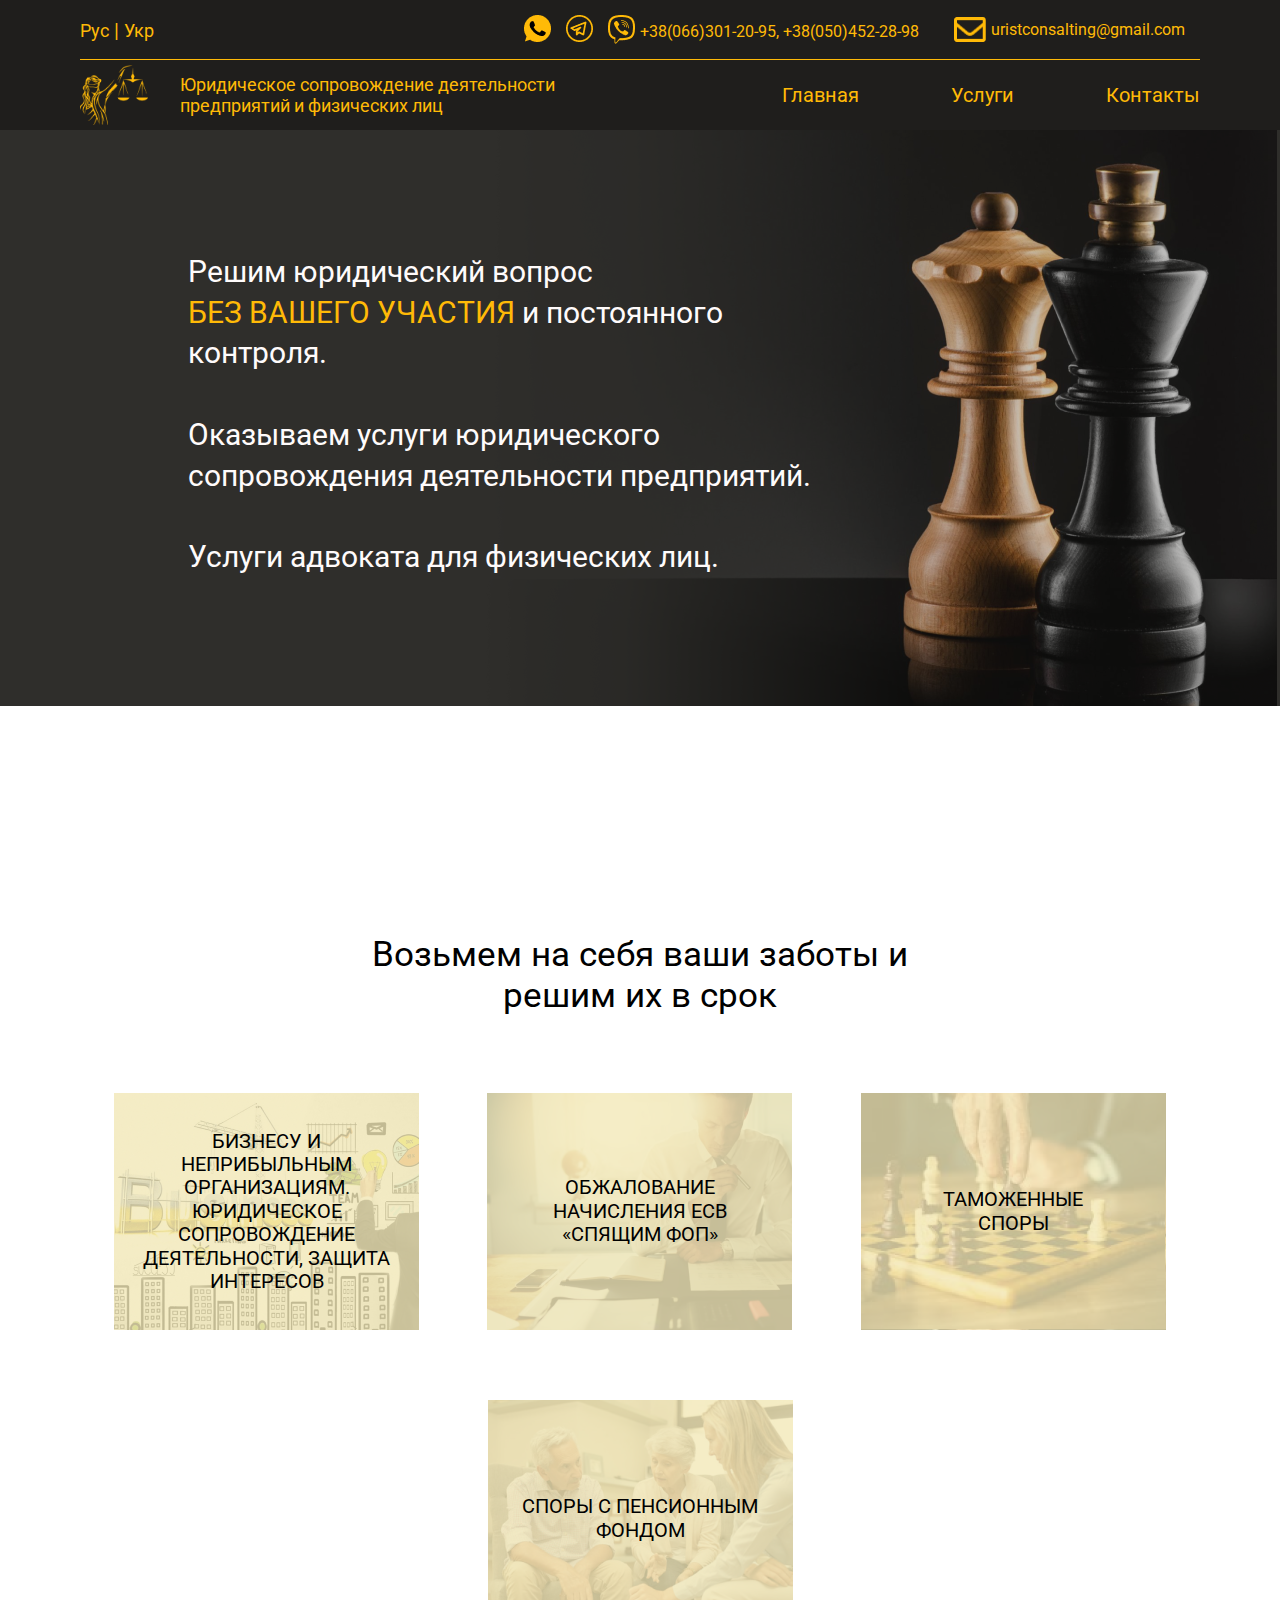
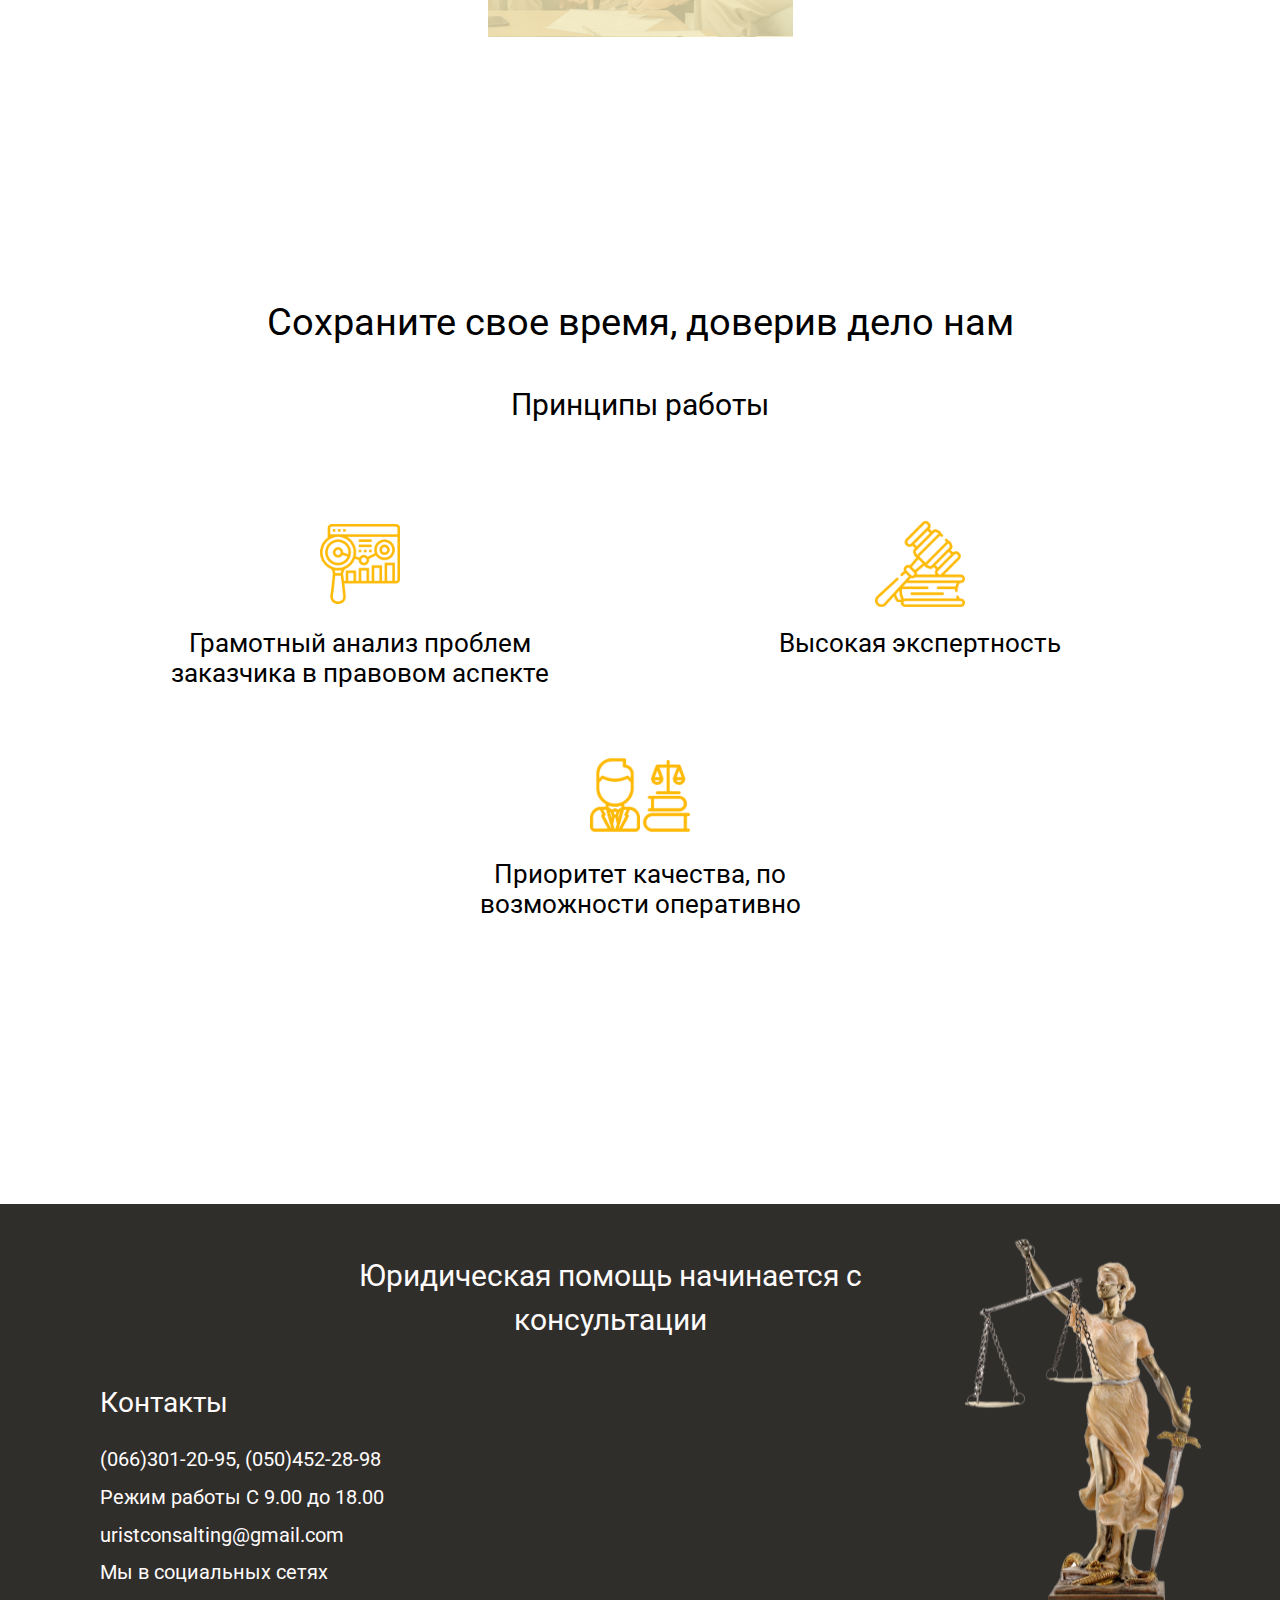
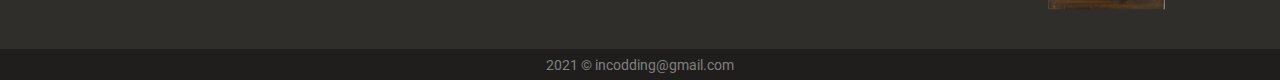
<file: index.html>
<!DOCTYPE html>
<html lang="ru">
<head>
    <meta charset="UTF-8">
    <meta name="viewport" content="width=device-width, initial-scale=1.0, maximum-scale=1.0, user-scalable=0">
    <title>Юридическое сопровождение</title>
    <!-- Шрифты -->
    <link href="https://fonts.googleapis.com/css2?family=Sevillana&family=Shanti&display=swap" rel="stylesheet">
    <!-- Icons Fontawesome -->
    <link rel="stylesheet" href="https://use.fontawesome.com/releases/v5.15.2/css/all.css" integrity="sha384-vSIIfh2YWi9wW0r9iZe7RJPrKwp6bG+s9QZMoITbCckVJqGCCRhc+ccxNcdpHuYu" crossorigin="anonymous">
    <!-- My style -->
    <link rel="stylesheet" href="css/style.css">
    <link rel="shortcut icon" href="/img/logo.png" type="image/x-icon">
</head>
<body>
    <div class="wrapper">
<header class="header">
    <div class="container">
        <div class="header__top">
            <div class="lang-max">
                <a href="index.html">Рус</a> <span class="hide">| <a href="indexUa.html">Укр</a></span> 
            </div>
            <div class="header__contacts">
                <p class="contacts">
                    <span class="logo-hide">
                        <img class="contacts__logo" src="/img/icons/whatsapp.png" alt="whatsapp">
                        <img class="contacts__logo" src="/img/icons/telegram.png" alt="telegram">
                        <img class="contacts__logo" src="/img/icons/viber.png" alt="viber">
                    </span>                   
                    <span class="contacts__item"><span >+38</span>(066)301-20-95<span class="header__phoneHide">, +38(050)452-28-98</span></span>
                </p> 
                <p class="contacts">     
                    <img class="contacts__logo logo-hide" src="/img/icons/mail.png" alt="mail">
                    <span class="contacts__item">uristconsalting@gmail.com</span>
                </p>                
            </div>
        </div>
        <div class="header__body">  
            <p class="header__title title-show">Юридическое сопровождение</p>        
            <a href="#" class="header__logo">
                <img  class="header__img" src="/img/logo.png" alt="Адвокат"> 
                <p class="header__title title-hide">Юридическое сопровождение <span class="hide">деятельности предприятий и физических лиц</span></p>
            </a>            
            <div class="lang_min">
                <a href="indexUa.html">Рус</a> 
                <span class="hide"><a href="index.html">Укр</a></span> 
            </div>
            <div class="header__burger">
                <span></span>
            </div> 
            <nav class="header__menu">
                <ul class="header__list">
                    <li><a href="#"         class="header__link">Главная</a></li>
                    <li><a href="#servises" class="header__link">Услуги</a></li>
                    <li><a href="#footer"   class="header__link">Контакты</a></li>
                </ul>
            </nav>                     
        </div>
    </div>
</header><section class="first">  
    <div class="first__bg">
        <div class="first__text">
            <p class="first__content">
                Решим юридический вопрос <br>
                <span class="first__item">без вашего участия</span>  и постоянного контроля. 
                <span class="first__hide"><br><br></span>Оказываем услуги юридического сопровождения деятельности предприятий. <br> <br class="first__hide">
                Услуги адвоката <span class="first__hide">для физических лиц</span>.
            </p> 
        </div>  
    </div>   
</section>
<section  id="servises" class="second">
    <h2 class="second__title h2s">Возьмем на себя ваши заботы и <br> решим их в срок</h2>
    <div class="second__blocks">
        <div class="second__item second__item1"><div><p>Бизнесу и неприбыльным организациям. Юридическое сопровождение деятельности, защита интересов</p> </div></div>
        <div class="second__item second__item2"><div><p>Обжалование начисления ЕСВ «Спящим ФОП»</p> </div> </div>
        <div class="second__item second__item3"><div><p>Таможенные <br> споры</p> </div> </div>
        <div class="second__item second__item4"><div><p>Споры с пенсионным фондом</p> </div> </div>
    </div>  
    <div class="modal__window"> 
        <div class="modal__container">
           <button class="modal__button"></button>
           <div class="modal__block">
              <h2 class="modal__h2s">Юридическое сопровождение деятельности, защита интересов</h2>
              <ul class="modal__items">
                 <li><span>Регистрация ФОП, ООО, общественных организаций, благотворительных фондов</span></li>
                 <li><span>Регистрация торговых марок</span></li>
                 <li><span>Подготовка документов: протоколов общего собрания, проекта устава, положений</span></li>
                 <li><span>Предоставление консультаций</span></li>
                 <li><span>Составление и согласование проектов договоров, участие в переговорах</span></li>
                 <li><span>Составление претензий и ответов на претензии</span></li>
                 <li><span>Разработка положений, инструкций, приказов, распоряжений</span></li>
                 <li><span>Подготовка писем, жалоб, заявлений</span></li>
                 <li><span>Работа с государственным регистратором, внесение изменений в ЕГРПОУ</span></li>
                 <li><span>Консультации при выборе КВЭД</span></li>
                 <li><span>Подготовка документов для обращения в суд</span></li>
                 <li><span>Представительство интересов в судах всех уровней: хозяйственных, административных, общих местных, апелляционных судах и в судах кассационной инстанции, в исполнительной службе</span></li>
                 <li><span>Сопровождение проверок Гоструда, Инспекций по труду</span></li>
              </ul>
           </div>
           <div class="modal__block">
              <h2 class="modal__h2s">Обжалование начисления ЕСВ «Спящим ФОП»</h2>
              <ul class="modal__items">
                 <li><span>Отмена ЕСВ «спящим ФОП»</span></li>
                 <li><span>Судебные споры с налоговой по ЕСВ</span></li>
                 <li><span>Защита в суде по ЕСВ</span></li>
                 <li><span>Обжалование налоговых уведомлений-решений</span></li>
                 <li><span>Обжалование требований о начислении ЕСВ ФОП</span></li>         
              </ul>
           </div>
           <div class="modal__block">
              <h2 class="modal__h2s">Таможенные споры</h2>
              <ul class="modal__items">
                 <li><span>Консультации по таможенному праву</span> </li>
                 <li><span>Обжалование решений о изменении таможенной стоимости, изменение кода УКТ ВЭД</span></li>
                 <li><span>Нарушение таможенных правил</span></li>
                 <li><span>Перемещения товаров через таможенную границу Украины</span></li>
              </ul>
           </div>
           <div class="modal__block">
              <h2 class="modal__h2s">Споры с пенсионным фондом</h2>
              <ul class="modal__items">
                 <li><span>Перерасчет пенсий военнослужащим</span></li>
                 <li><span>Перерасчет пенсий пенсионерам МВД</span></li> 
              </ul>
           </div>
        </div>
     </div>   
</section>
<section class="last">
    <h2 class="last__h2 h2s">Сохраните свое время, доверив дело нам</h2>
    <h3 class="last__h3 h2s">Принципы работы</h3>
    <div class="last__content">
        <figure class="last__item">
            <div>
                <img src="/img/main/work_1.png" alt="Грамотный анализ" class="last__icon1"> 
            </div>            
            <p>Грамотный анализ проблем заказчика в правовом аспекте</p>
        </figure>
        <figure class="last__item">
            <div>
                <img src="/img/main/work_2.png" alt="Эксперт" class="last__icon2">
            </div>            
            <p>Высокая экспертность</p>
        </figure>
        <figure class="last__item">
            <div>
                <img src="/img/main/work_3.png" alt="Приоритет качества" class="last__icon3">
            </div>            
            <p>Приоритет качества, по возможности оперативно</p>
        </figure>
    </div>
</section>


<footer id="footer" class="footer">
    <div class="container">
        <h2 class="h2s">Юридическая помощь начинается с <br> консультации</h2>
        <div class="footer__contacts">
            <h3>Контакты</h3>
            <ul>
                <li><i class="fas fa-phone-alt"></i> (066)301-20-95, (050)452-28-98</li>
                <li><i class="far fa-clock"></i>  Режим работы С 9.00 до 18.00</li>
                <li><i class="far fa-envelope"></i>  uristconsalting@gmail.com</li>
                <li>
                    <a href="https://www.instagram.com/uristconsalting/" class="footer__insta">
                        <i class="fab fa-instagram"></i>  Мы в социальных сетях
                    </a>
                </li>
            </ul>
        </div> 
    </div>
</footer>
<div class="copyright">
    2021 &copy; incodding@gmail.com
</div>
    </div>  
    <script src="js/menu.js"></script>  
    <script src="js/script.js"></script>  
</body>
</html>
</file>
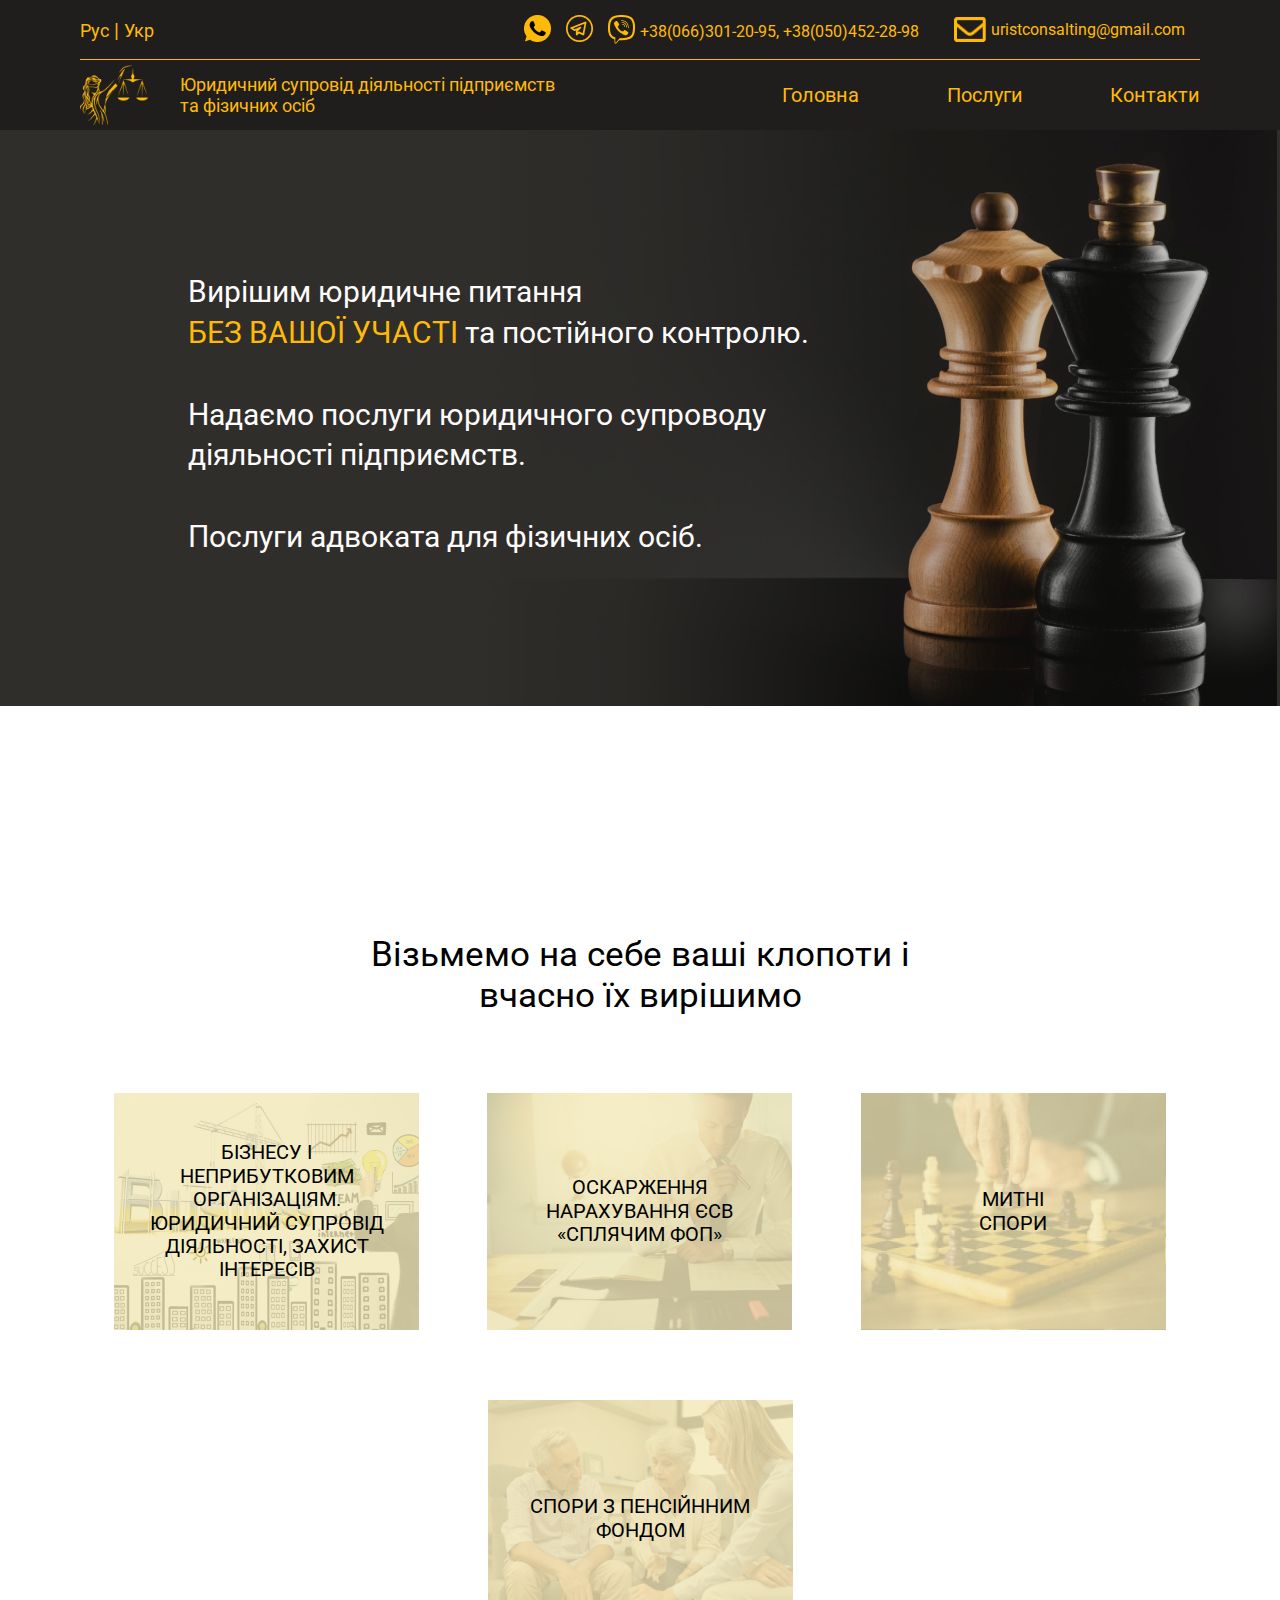
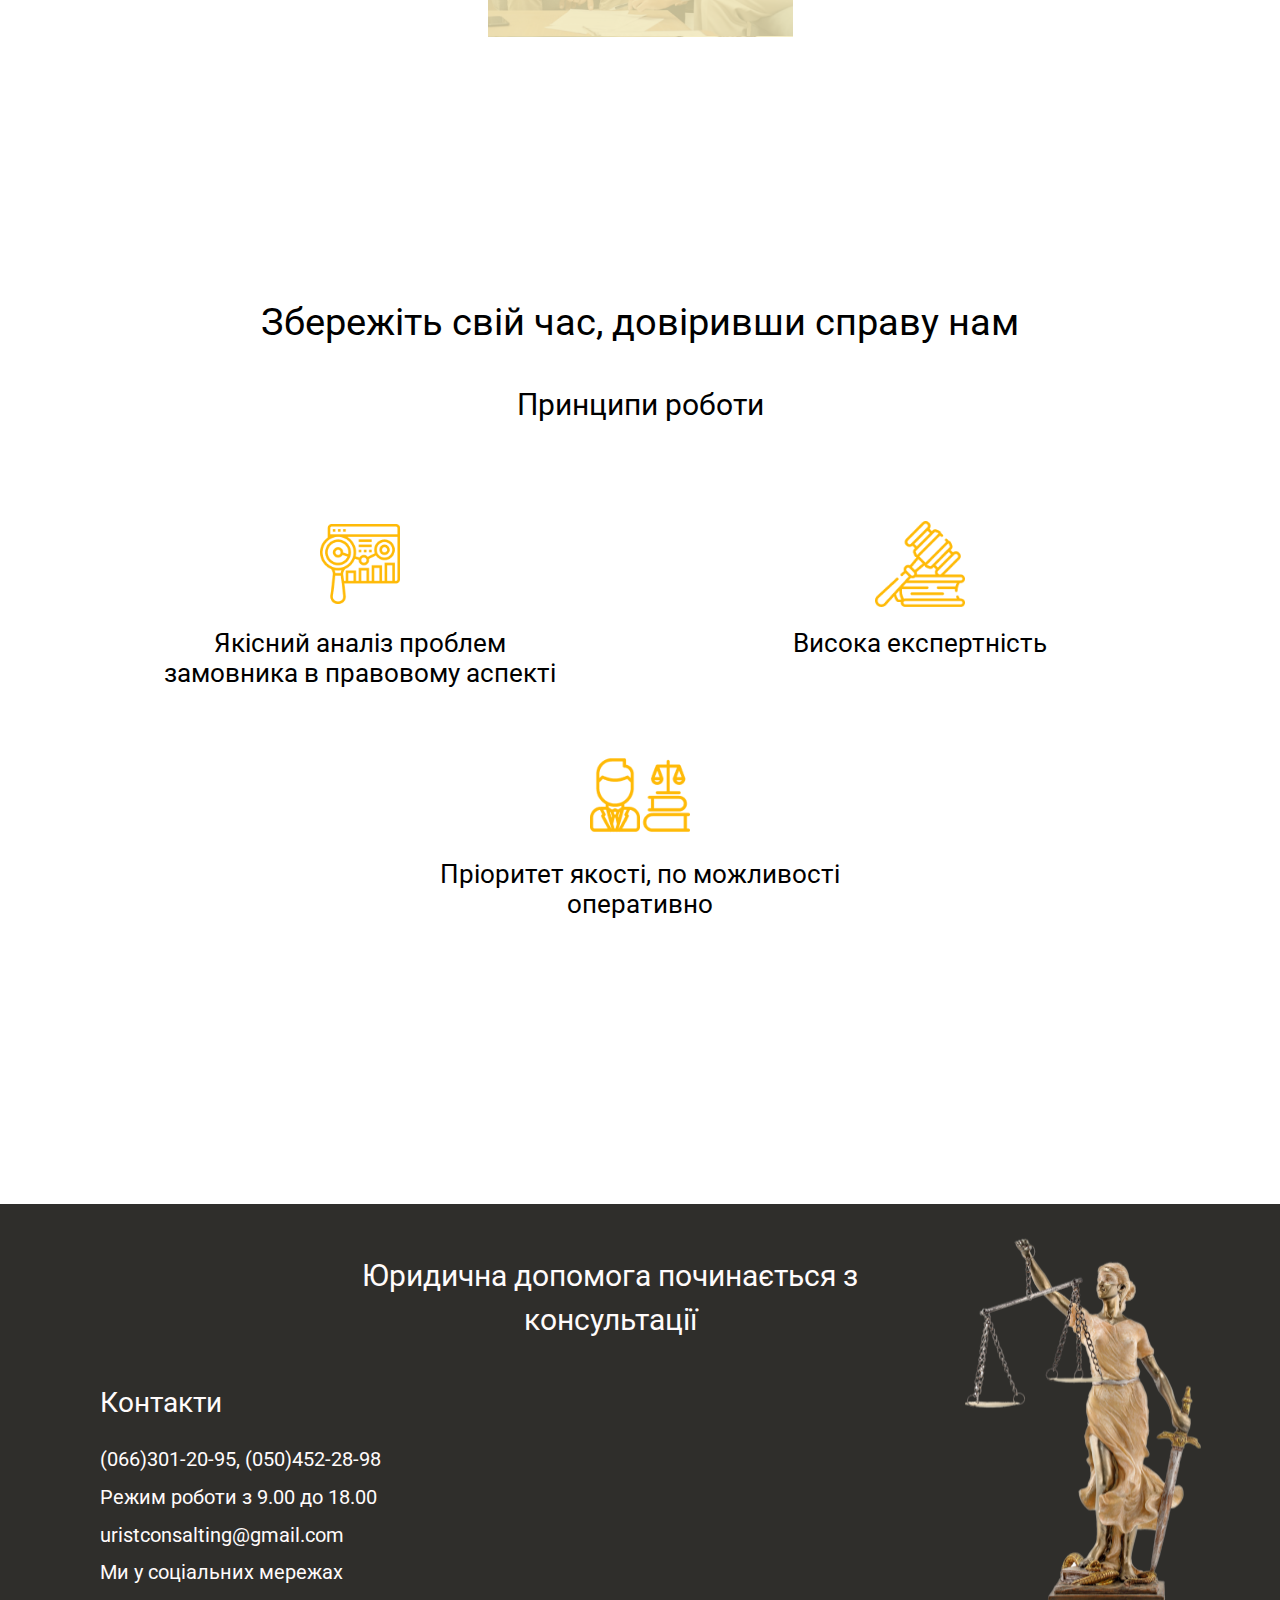
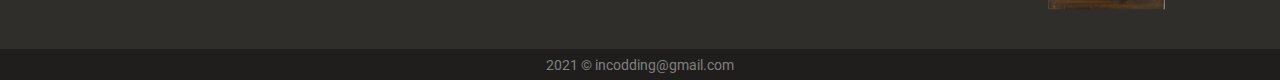
<file: indexUa.html>
<!DOCTYPE html>
<html lang="ua">
<head>
    <meta charset="UTF-8">
    <meta name="viewport" content="width=device-width, initial-scale=1.0, maximum-scale=1.0, user-scalable=0">
    <title>Юридичний супровід</title>
    <!-- Шрифты -->
    <link href="https://fonts.googleapis.com/css2?family=Sevillana&family=Shanti&display=swap" rel="stylesheet">
    <!-- Icons Fontawesome -->
    <link rel="stylesheet" href="https://use.fontawesome.com/releases/v5.15.2/css/all.css" integrity="sha384-vSIIfh2YWi9wW0r9iZe7RJPrKwp6bG+s9QZMoITbCckVJqGCCRhc+ccxNcdpHuYu" crossorigin="anonymous">
    <!-- My style -->
    <link rel="stylesheet" href="css/style.css">
    <link rel="shortcut icon" href="/img/logo.png" type="image/x-icon">
</head>
<body>
    <div class="wrapper">
<header class="header">
    <div class="container">
        <div class="header__top">
            <div class="lang-max">
                <a href="index.html">Рус</a> <span class="hide">| <a href="indexUa.html">Укр</a></span> 
            </div>
            <div class="header__contacts">
                <p class="contacts">
                    <span class="logo-hide">
                        <img class="contacts__logo" src="/img/icons/whatsapp.png" alt="whatsapp">
                        <img class="contacts__logo" src="/img/icons/telegram.png" alt="telegram">
                        <img class="contacts__logo" src="/img/icons/viber.png" alt="viber">
                    </span>                 
                    <span class="contacts__item"><span >+38</span>(066)301-20-95<span class="header__phoneHide">, +38(050)452-28-98</span></span>
                </p> 
                <p class="contacts">                    
                    <img class="contacts__logo logo-hide" src="/img/icons/mail.png" alt="mail">
                    <span class="contacts__item">uristconsalting@gmail.com</span>
                </p>                
            </div>
        </div>
        <div class="header__body">  
            <p class="header__title title-show">Юридичний супровід</p>        
            <a href="#" class="header__logo">
                <img  class="header__img" src="/img/logo.png" alt="Адвокат"> 
                <p class="header__title title-hide">Юридичний супровід <span class="hide">діяльності підприємств та фізичних осіб</span></p>
            </a>            
            <div class="lang_min">
                <a href="index.html">Укр</a> 
                <span  class="hide"><a href="indexUa.html">Рус</a></span> 
            </div>
            <div class="header__burger">
                <span></span>
            </div> 
            <nav class="header__menu">
                <ul class="header__list">
                    <li><a href="#"         class="header__link">Головна</a></li>
                    <li><a href="#servises1" class="header__link">Послуги</a></li>
                    <li><a href="#footer1"   class="header__link">Контакти</a></li>
                </ul>
            </nav>                     
        </div>
    </div>
</header>
<section class="first">
    <div class="first__bg">
        <div class="first__text">
            <p class="first__content">
                Вирішим юридичне питання <br>
                <span class="first__item">без вашої участі</span> та постійного контролю. 
                <span class="first__hide"><br><br></span>
                Надаємо послуги юридичного супроводу діяльності підприємств. 
                <br> <br class="first__hide">
                Послуги адвоката <span class="first__hide">для фізичних осіб</span>.
            </p>
        </div>    
    </div>
</section>
<section  id="servises1" class="second">
    <h2 class="second__title h2s">Візьмемо на себе ваші клопоти і<br> вчасно їх вирішимо</h2>
    <div class="second__blocks">
        <div class="second__item second__item1"><div><p>Бізнесу і неприбутковим організаціям. Юридичний супровід діяльності, захист інтересів</p></div></div>
        <div class="second__item second__item2"><div><p>Оскарження нарахування ЄСВ «Сплячим ФОП»</p></div> </div>
        <div class="second__item second__item3"><div><p>Митні <br> спори</p></div> </div>
        <div class="second__item second__item4"><div><p>Спори з пенсійнним фондом</p></div> </div>
    </div>   
    <div class="modal__window">
        <div class="modal__container">
           <button class="modal__button"></button>
           <div class="modal__block">
              <h2 class="modal__h2s">Юридичний супровід діяльності, захист інтересів</h2>
              <ul class="modal__items">
                 <li><span>Реєстрація ФОП, ТОВ, громадських організацій, благодійних фондів</span></li>
                 <li><span>Реєстрація торгових марок</span></li>
                 <li><span>Підготовка документів: протоколів загальних зборів, проекту статуту, положень</span></li>
                 <li><span>Надання консультацій</span></li>
                 <li><span>Складання і узгодження проектів договорів, участь в переговорах</span></li>
                 <li><span>Складання претензій та відповідей на претензії</span></li>
                 <li><span>Розробка положень, інструкцій, наказів, розпоряджень</span></li>
                 <li><span>Підготовка листів, скарг, заяв</span></li>
                 <li><span>Робота з державним реєстратором, внесення змін до ЄДРПОУ</span></li>
                 <li><span>Консультації при обранні КВЕД</span></li>
                 <li><span>Підготовка документів для звернення до суду</span></li>
                 <li><span>Представництво інтересів в судах всіх рівнів: господарських, адміністративних, загальних місцевих, апеляційних судах і в судах касаційної інстанції, у виконавчій службі</span></li>
                 <li><span>Супровід перевірок Держпраці, інспекцій з праці</span></li>
              </ul>
           </div>
           <div class="modal__block">
              <h2 class="modal__h2s">Оскарження нарахування ЄСВ «Сплячим ФОП»</h2>
              <ul class="modal__items">
                 <li><span>Скасування ЄСВ «сплячим ФОП»</span></li>
                 <li><span>Скасування ЄСВ «сплячим ФОП»</span></li>
                 <li><span>Захист в суді з  ЄСВ</span></li>
                 <li><span>Оскарження податкових повідомлень-рішень</span></li>
                 <li><span>Оскарження вимог про нарахування ЄСВ ФОП</span></li>
              </ul>
           </div>
           <div class="modal__block">
              <h2 class="modal__h2s">Митні спори</h2>
              <ul class="modal__items">
                 <li><span>Консультації з митного права</span></li>
                 <li><span>Оскарження рішень про зміну митної вартості, зміна коду УКТ ЗЕД</span></li>
                 <li><span>Порушення митних правил</span></li>
                 <li><span>Переміщення товарів через митний кордон України</span></li>
              </ul>
           </div>
           <div class="modal__block">
              <h2 class="modal__h2s">Спори з пенсійнним фондом</h2>
              <ul class="modal__items">
                 <li><span>Перерахунок пенсій військовослужбовцям</span></li>
                 <li><span>Перерахунок пенсій пенсіонерам МВС</span></li> 
              </ul>
           </div>
        </div>
     </div> 
</section>
<section class="last">
    <h2 class="last__h2 h2s">Збережіть свій час, довіривши справу нам</h2>
    <h3 class="last__h3 h2s">Принципи роботи</h3>
    <div class="last__content">
        <figure class="last__item">
            <div>
                <img src="/img/main/work_1.png" alt="Грамотный анализ" class="last__icon1"> 
            </div>            
            <p>Якісний аналіз проблем замовника в правовому аспекті</p>
        </figure>
        <figure class="last__item">
            <div>
                <img src="/img/main/work_2.png" alt="Эксперт" class="last__icon2">
            </div>            
            <p>Висока експертність</p>
        </figure>
        <figure class="last__item">
            <div>
                <img src="/img/main/work_3.png" alt="Приоритет качества" class="last__icon3">
            </div>            
            <p>Пріоритет якості, по можливості оперативно</p>
        </figure>
    </div>
</section><footer id="footer1" class="footer">
    <div class="container">
        <h2 class="h2s">Юридична допомога починається з <br> консультації</h2>
        <div class="footer__contacts">
            <h3>Контакти</h3>
            <ul>
                <li><i class="fas fa-phone-alt"></i> (066)301-20-95, (050)452-28-98</li>
                <li><i class="far fa-clock"></i>  Режим роботи з 9.00 до 18.00</li>
                <li><i class="far fa-envelope"></i>  uristconsalting@gmail.com</li>
                <li>
                    <a href="https://www.instagram.com/uristconsalting/" class="footer__insta">
                        <i class="fab fa-instagram"></i>  Ми у соціальних мережах
                    </a>
                </li>
            </ul>
        </div>     
    </div>
</footer>
<div class="copyright">
    2021 &copy; incodding@gmail.com
</div>    </div>  
    <script src="js/menu.js"></script> 
    <script src="js/script.js"></script>  
</body>
</html>
</file>
<file: css/style.css>
@charset "UTF-8";
@import url("https://fonts.googleapis.com/css2?family=Roboto:wght@400;900&display=swap");
/*Обнуление*/
* {
  padding: 0;
  margin: 0;
  border: 0;
}

*, *:before, *:after {
  box-sizing: border-box;
}

:focus, :active {
  outline: none;
}

a:focus, a:active {
  outline: none;
}

nav, footer, header, aside {
  display: block;
}

html, body {
  height: 100%;
  width: 100%;
  font-size: 100%;
  line-height: 1;
  font-size: 14px;
  -ms-text-size-adjust: 100%;
  -moz-text-size-adjust: 100%;
  -webkit-text-size-adjust: 100%;
}

input, button, textarea {
  font-family: inherit;
}

input::-ms-clear {
  display: none;
}

button {
  cursor: pointer;
}

button::-moz-focus-inner {
  padding: 0;
  border: 0;
}

a, a:visited {
  text-decoration: none;
}

a:hover {
  text-decoration: none;
}

ul li {
  list-style: none;
}

img {
  vertical-align: top;
}

h1, h2, h3, h4, h5, h6 {
  font-size: inherit;
  font-weight: inherit;
}

/*--------------------*/
.ibg {
  background-position: center;
  background-size: cover;
  background-repeat: no-repeat;
  position: relative;
}
.ibg img {
  width: 0;
  height: 0;
  position: absolute;
  top: 0;
  left: 0;
  opacity: 0;
  visibility: hidden;
}

* {
  font-family: Roboto;
}

html,
body {
  scroll-behavior: smooth;
}

@media (max-width: 767px) {
  body.lock {
    overflow: hidden;
  }
}

.wraper {
  width: 100vw;
  min-height: 100vh;
  overflow: hidden;
  position: relative;
}

a {
  text-decoration: none;
  color: #FFBA07;
  font-size: 20px;
}
a:hover {
  text-decoration: none;
  color: white;
}

.header {
  width: 100%;
  position: fixed;
  top: 0;
  left: 0;
  z-index: 50;
  font-size: 20px;
  background-color: #1F1E1C;
  color: #FFBA07;
}
.header__top {
  display: flex;
  justify-content: space-between;
  width: 100%;
  height: 60px;
  padding: 0;
  border-bottom: 1px solid #FFBA07;
}
.header__top .lang-max {
  align-self: center;
}
.header__top .lang-max a {
  font-size: 18px;
}
@media (max-width: 767px) {
  .header__top {
    display: none;
  }
}
.header__contacts {
  display: flex;
  align-items: center;
}
.header__contacts .contacts {
  display: flex;
  margin: 0 15px;
}
.header__contacts .contacts__logo {
  margin: 0 5px;
}
.header__contacts .contacts__item {
  align-self: flex-end;
  line-height: 25.5px;
  font-size: 16px;
}
@media (max-width: 900px) {
  .header__contacts .logo-hide {
    display: none;
  }
}
@media (max-width: 1077px) {
  .header__phoneHide {
    display: none;
  }
}
.header__body {
  display: flex;
  justify-content: space-between;
  align-items: center;
  width: 100%;
  height: 70px;
  position: relative;
}
.header__body .title-show {
  display: none;
}
.header__body .lang_min {
  display: none;
}
@media (max-width: 767px) {
  .header__body .lang_min {
    display: block;
    margin-right: 20px;
  }
}
@media (max-width: 992px) {
  .header__body {
    justify-content: space-around;
  }
}
@media (max-width: 767px) {
  .header__body .title-hide {
    display: none;
  }
  .header__body .title-show {
    display: block;
  }
}
.header__logo {
  display: flex;
  align-items: center;
}
.header__logo:hover {
  color: #FFBA07;
}
@media (max-width: 767px) {
  .header__logo {
    flex-direction: row-reverse;
  }
}
.header__img {
  height: 60px;
}
.header__title {
  width: 380px;
  margin: 0 10px 0 32px;
  font-size: 18px;
  line-height: 21.09px;
}
@media (max-width: 992px) {
  .header__title {
    width: 160px;
    margin: 0 30px;
    font-size: 20px;
  }
  .header__title span {
    display: none;
  }
}
@media (max-width: 767px) {
  .header__title {
    width: 110px;
    margin: 0;
    font-size: 14px;
  }
}
.header__burger {
  display: none;
}
@media (max-width: 767px) {
  .header__burger {
    display: block;
    position: relative;
    width: 38px;
    height: 33.9px;
    z-index: 3;
  }
  .header__burger::before, .header__burger::after {
    content: "";
    width: 100%;
    height: 5px;
    position: absolute;
    left: -20px;
    background-color: #FFBA07;
    transition: all 0.3s ease 0s;
  }
  .header__burger::before {
    top: 0;
  }
  .header__burger::after {
    bottom: 0;
  }
  .header__burger.active::before {
    transform: rotate(45deg);
    top: 10px;
  }
  .header__burger.active::after {
    transform: rotate(-45deg);
    bottom: 18px;
  }
  .header__burger span {
    width: 100%;
    height: 5px;
    position: absolute;
    top: 14px;
    left: -20px;
    background-color: #FFBA07;
    transition: all 0.3s ease 0s;
  }
  .header__burger.active span {
    transform: scale(0);
  }
}
.header__menu {
  width: 418px;
}
@media (max-width: 767px) {
  .header__menu {
    width: 100%;
    height: 100%;
    position: fixed;
    top: -100%;
    overflow: auto;
    background-color: #1F1E1C;
    transition: all 0.3s ease 0s;
  }
  .header__menu.active {
    top: 0;
  }
}
.header__list {
  display: flex;
  justify-content: space-between;
}
.header__list li {
  list-style: none;
}
@media (max-width: 767px) {
  .header__list {
    display: block;
    align-items: center;
    width: 100%;
    height: 100%;
    padding: 100px 0;
  }
  .header__list li {
    width: 100%;
    padding: 40px 0;
  }
}
@media (max-width: 767px) {
  .header__link {
    display: block;
    text-align: center;
    font-size: 24px;
    text-transform: uppercase;
  }
}

.container {
  width: 100%;
  padding: 0 80px;
}
@media (max-width: 767px) {
  .container {
    padding: 0;
  }
}

@media (max-width: 767px) {
  .hide {
    display: none;
  }
}

.h2s {
  margin: 0 0 3rem;
  font-weight: 400;
  font-style: normal;
  text-align: center;
}

.first {
  width: 100%;
  height: 577px;
  margin-top: 129px;
  background-color: #2F2E2B;
  background-image: url(/img/main/bg-1.png);
  background-position: 100% 50%;
  background-repeat: no-repeat;
}
.first__bg {
  display: flex;
  justify-content: flex-start;
  align-items: center;
  width: 100%;
  height: 100%;
}
.first__text {
  width: 640px;
  margin: 107px 0 112px 188px;
}
.first__content {
  font-size: 30px;
  line-height: 40.8px;
  color: #FFFBFB;
}
.first__item {
  text-transform: uppercase;
  color: #FFBA07;
}
@media (max-width: 992px) {
  .first__text {
    width: 540px;
    margin-left: 130px;
  }
}
@media (max-width: 767px) {
  .first {
    height: 250px;
    margin-top: 69px;
    background-color: #0f0e0e;
    background-image: url(/img/main/bg-2.png);
    background-position: 50% 50%;
    background-size: contain;
    background-repeat: no-repeat;
  }
  .first__bg {
    justify-content: center;
    padding: 23px 0;
    background-color: rgba(0, 0, 0, 0.6);
  }
  .first__text {
    display: flex;
    align-items: center;
    width: 311px;
    margin: 0;
    text-align: center;
  }
  .first__content {
    font-size: 18px;
    line-height: 22.95px;
    color: #FFFBFB;
  }
  .first__hide {
    display: none;
  }
}

.second {
  width: 100%;
  padding: 228px 80px;
  text-align: center;
  position: relative;
}
.second__title {
  font-size: 35px;
  line-height: 41.02px;
}
.second__blocks {
  display: flex;
  justify-content: space-around;
  flex-flow: row wrap;
}
.second__item {
  display: flex;
  width: 305px;
  height: 237px;
  margin: 35px 10px;
}
.second__item div {
  display: flex;
  justify-content: center;
  width: 100%;
  background-color: rgba(242, 233, 184, 0.8);
}
.second__item div p {
  align-self: center;
  padding: 24px;
  font-size: 20px;
  font-family: Roboto;
  font-weight: 400;
  line-height: 23.44px;
  text-align: center;
  text-transform: uppercase;
}
.second__item:hover div {
  font-family: Roboto;
  font-weight: 900;
  color: #fff;
  background-color: rgba(34, 34, 33, 0.6);
  transition: all 0.4s ease;
}
.second__item:hover div p {
  font-weight: 900;
}
.second__item1 {
  background-image: url(/img/main/uslugi_1_1.png);
}
.second__item2 {
  background-image: url(/img/main/uslugi_2_1.png);
}
.second__item3 {
  background-image: url(/img/main/uslugi_3.png);
}
.second__item4 {
  background-image: url(/img/main/uslugi_4.png);
}
@media (max-width: 992px) {
  .second {
    padding: 100px 50px;
  }
  .second__title {
    font-size: 24px;
    line-height: 30px;
  }
  .second__item {
    width: 244px;
    height: 189px;
    margin: 17px;
  }
  .second__item div p {
    padding: 14px;
    font-size: 14px;
    line-height: 16.41px;
  }
}
@media (max-width: 767px) {
  .second__title {
    font-size: 18px;
    line-height: 21.09px;
  }
}

.modal__window {
  display: none;
  justify-content: center;
  align-items: center;
  width: 100%;
  height: 100%;
  position: absolute;
  top: 0;
  left: 0;
}
@media (max-width: 655px) {
  .modal__window {
    align-items: flex-start;
  }
  .modal__window .item1-margin {
    margin-top: 50px;
  }
  .modal__window .item2-margin {
    margin-top: 287px;
  }
  .modal__window .item3-margin {
    margin-top: 524px;
  }
  .modal__window .item4-margin {
    margin-top: 879.5px;
  }
}
.modal__container {
  display: flex;
  justify-content: center;
  align-items: center;
  max-width: 1120px;
  width: 90%;
  background-color: white;
  border-radius: 5px;
  position: relative;
  border: 1px solid lightgray;
}
.modal__button {
  width: 28px;
  height: 28px;
  position: absolute;
  top: 20px;
  right: 20px;
  background-image: url(/img/icons/close.png);
  background-size: 100%;
  background-color: transparent;
}
.modal__block {
  display: none;
  width: 100%;
  padding: 65px 50px;
}
@media (max-width: 992px) {
  .modal__block {
    padding: 40px;
  }
}
.modal__h2s {
  width: 748px;
  margin: 0 auto 71px;
  text-align: center;
  font-size: 35px;
  line-height: 41.02px;
}
@media (max-width: 950px) {
  .modal__h2s {
    width: 80%;
    margin: 0 auto 40px;
    font-size: 25px;
    line-height: 30px;
  }
}
@media (max-width: 767px) {
  .modal__h2s {
    width: 90%;
    font-size: 18px;
    line-height: 20px;
    font-weight: bold;
  }
}
.modal__items li {
  list-style-type: disc;
  font-size: 25px;
  line-height: 23.44px;
  text-align: start;
  color: #FFBA07;
}
.modal__items li span {
  font-size: 20px;
  line-height: 23.44px;
  color: black;
}
@media (max-width: 992px) {
  .modal__items li span {
    font-size: 18px;
  }
}
.last {
  width: 100%;
  padding: 0 80px 228px;
}
.last__h2 {
  font-size: 38px;
  line-height: 44.53px;
}
.last__h3 {
  margin-bottom: 92px;
  font-size: 30px;
  line-height: 35.16px;
}
.last__content {
  display: flex;
  justify-content: space-around;
  flex-flow: row wrap;
}
.last__item {
  display: flex;
  flex-direction: column;
  align-items: center;
  width: 402px;
  margin-bottom: 4rem;
}
.last__item div {
  display: flex;
  align-items: center;
  justify-content: center;
  width: 100px;
  height: 100px;
  margin-bottom: 1rem;
}
.last__item p {
  font-size: 26px;
  font-weight: 400;
  line-height: 30.47px;
  text-align: center;
}
.last__icon1 {
  width: 80%;
}
.last__icon2 {
  width: 90%;
}
.last__icon3 {
  width: 100%;
}
@media (max-width: 992px) {
  .last {
    padding: 0 12px 50px;
  }
  .last__h2 {
    font-size: 18px;
    line-height: 21.09px;
  }
  .last__h3 {
    margin-bottom: 31.35px;
    font-size: 16px;
    line-height: 18.75px;
  }
  .last__item {
    width: 210px;
    margin-bottom: 3rem;
  }
  .last__item div {
    width: 74.69px;
    height: 74.69px;
    margin-bottom: 1rem;
  }
  .last__item p {
    font-size: 14px;
    line-height: 16.41px;
  }
}
.footer {
  background-color: #2F2E2B;
  background-image: url(/img/footer/bg-big.png);
  background-repeat: no-repeat;
  background-position: 100% 50%;
  padding: 50px 80px 50px 20px;
}
.footer h2 {
  font-size: 30px;
  line-height: 44.53px;
  color: #FFFBFB;
}
.footer__contacts {
  max-width: 804px;
}
.footer__contacts h3 {
  margin-bottom: 2rem;
  font-size: 28px;
  line-height: 35.16px;
  color: #FFFBFB;
}
.footer__contacts li {
  margin-bottom: 14.42px;
  font-size: 20px;
  line-height: 23.44px;
  color: #FFFBFB;
}
.footer__contacts li i {
  color: #FFBA07;
}
.footer__insta {
  color: #FFFBFB;
}
.footer__insta:hover {
  color: #FFBA07;
}
@media (max-width: 767px) {
  .footer {
    background-color: #1F1E1C;
    background-image: url(/img/footer/bg-small.png);
    background-repeat: no-repeat;
    background-position: 100% 50%;
    padding: 0;
  }
  .footer .container {
    padding: 17px 21px;
  }
  .footer h2 {
    font-size: 18px;
    line-height: 21.09px;
  }
  .footer h3 {
    font-size: 16px;
    line-height: 18.75px;
  }
  .footer li {
    font-size: 16px;
    line-height: 22.8px;
  }
  .footer li i {
    font-size: 22.8px;
  }
  .footer__insta {
    font-size: 16px;
  }
}

.copyright {
  padding: 0.6rem 0;
  text-align: center;
  background-color: #1F1E1C;
  color: gray;
}
</file>
